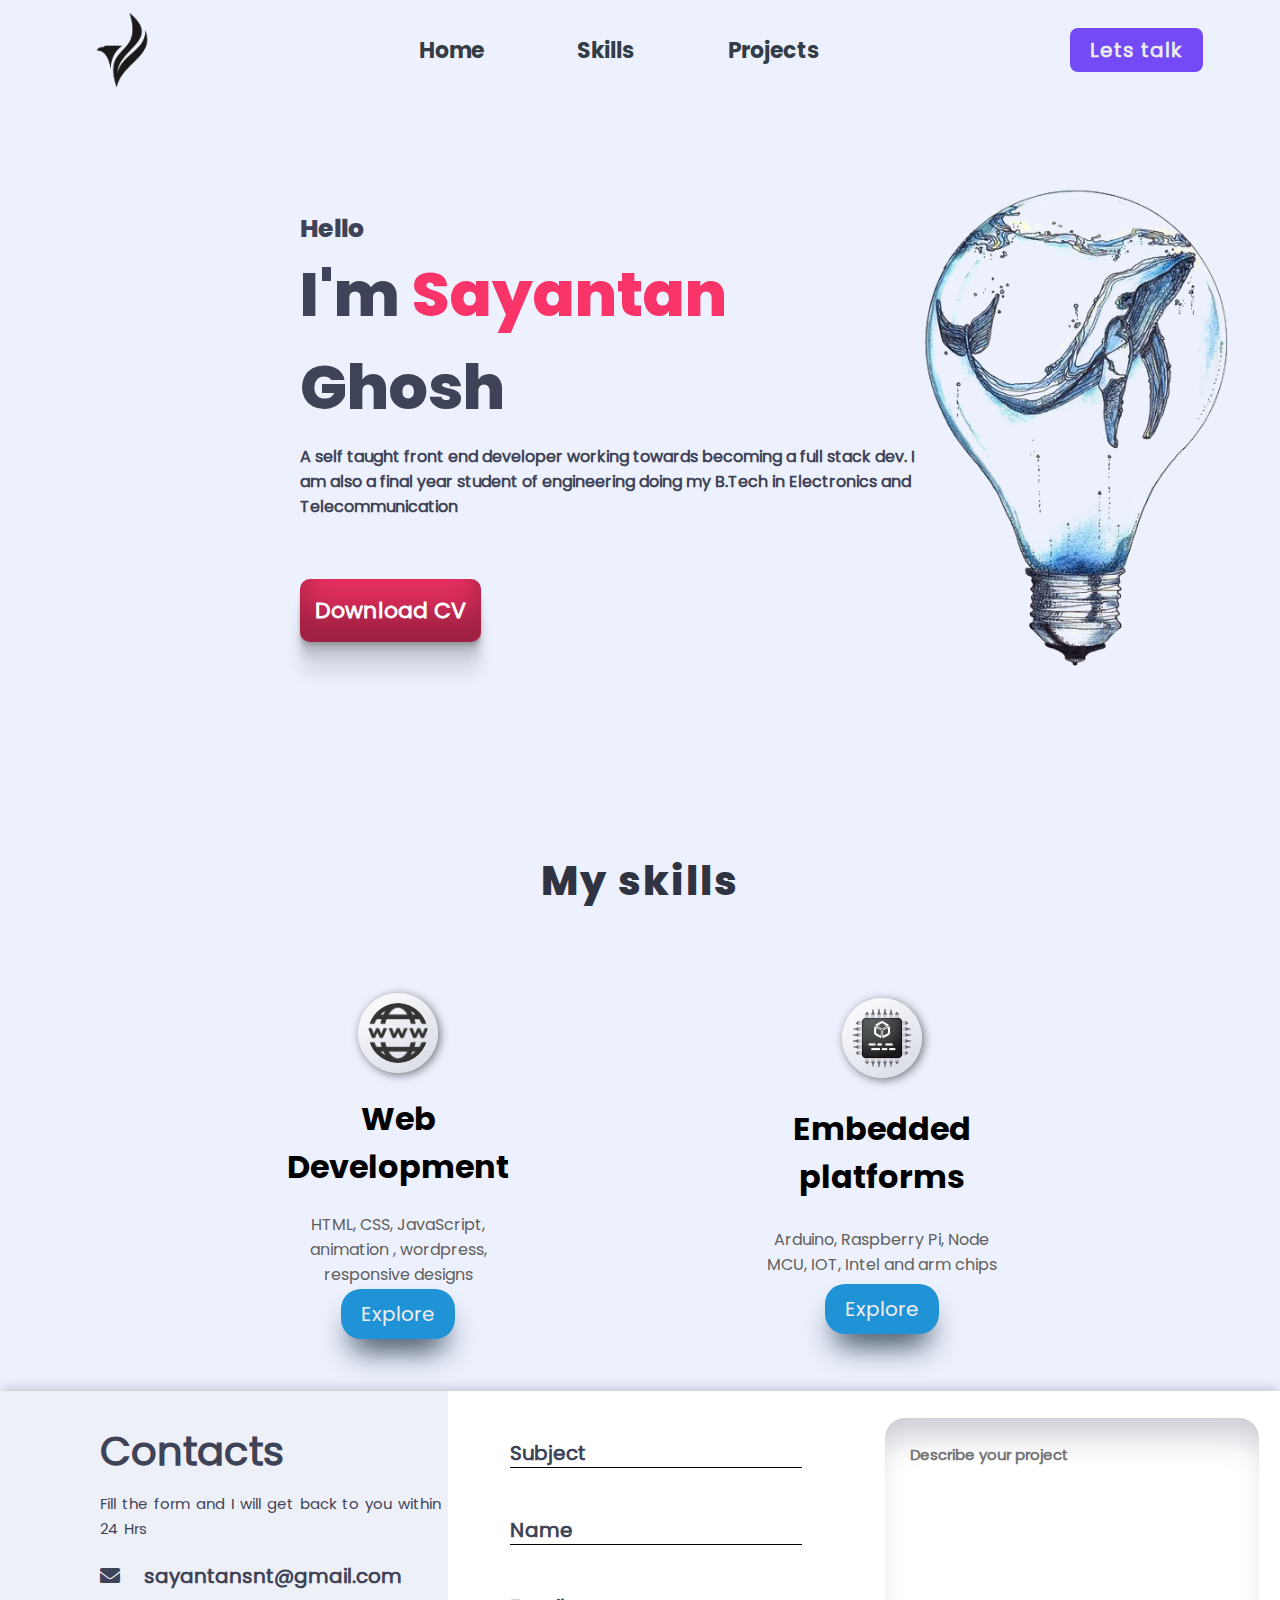
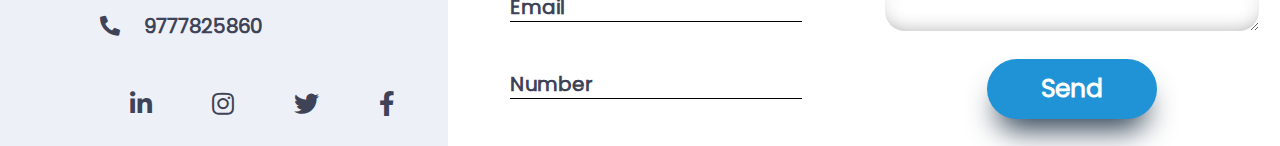
<file: index.html>
<!DOCTYPE html>
<html lang="en">
<head>
    <meta charset="UTF-8">
    <meta http-equiv="X-UA-Compatible" content="IE=edge">
    <meta name="viewport" content="width=device-width, initial-scale=1.0">
    <title>Portfolio</title>
    <link rel="stylesheet" href="./css/style.css">
    <link rel="stylesheet" href="./icons/css/all.min.css">
</head>
<body>
    <nav class="nav" id="nav">
        <img src="./images/logo.png" alt="" class="logo">
        <ul>
            <li><a href="#nav">Home</a></li>
            <li><a href="#skill">Skills</a></li>
            <li><a href="#">Projects</a></li>
            <!-- <li><a href="#">Contact</a></li> -->
        </ul>
        <button class="chat"><a href="#contact">Lets talk</a></button>
    </nav>
    <section class="intro" id="intro">
        <section class="about">
            <p>Hello</p>
            <p>I'm <span>Sayantan</span> Ghosh</p>
            <p>A self taught front end developer working towards becoming a full stack dev.
               I am also a final year student of engineering doing my B.Tech in Electronics and Telecommunication
            </p>
            <button><a href="#">Download CV</a></button>
        </section>
        <section class="introPic">
            <img src="./images/back.png" alt="">
        </section>
    </section>

    <section class="skill" id="skill">
        <p>My skills</p>
        <section class="skillset">
            <section class="skillcard">
                <img src="./images/skill1.png" alt="" class="img">       
                <h1>Web Development</h1>
                <p>HTML, CSS, JavaScript, animation , wordpress, responsive designs</p>
                <button><a href="#">Explore</a></button>
            </section>
            <section class="skillcard">
                <img src="./images/skill2.png" alt="" class="img">       
                <h1>Embedded platforms</h1>
                <p>Arduino, Raspberry Pi, Node MCU, IOT, Intel and arm chips</p>
                <button><a href="#">Explore</a></button>
            </section>
        </section>
    </section>

    <section class="projects"></section>

    <section class="contact" id="contact">
        <section class="panel1">
            <section class="head">
                <p>Contacts</p>
                <small>Fill the form and I will get back to you within 24 Hrs</small>
            </section>
            <section class="contactInfo">
                <div>
                    <i class="fal fa-envelope"></i>
                    <span>sayantansnt@gmail.com</span>
                </div>
                <div>
                    <i class="fal fa-phone-alt"></i>
                    <span>9777825860</span>
                </div>
            </section>
            <section class="socials">
                <i class="fab fa-linkedin-in"></i>
                <i class="fab fa-instagram"></i>
                <i class="fab fa-twitter"></i>
                <i class="fab fa-facebook-f"></i>
            </section>
        </section>
        <section class="panel2">
            <form class="form" id="form">
                <section>
                    <input type="text" placeholder="Subject">
                    <input type="text" placeholder="Name">
                    <input type="email" placeholder="Email">
                    <input type="tel" placeholder="Number">
                </section>
                <section>
                    <textarea cols="30" rows="10" placeholder="Describe your project"></textarea>
                    <button type="submit">Send</button>
                </section>
            </form>
        </section>
    </section>
</body>
</html>
</file>
<file: css/style.css>
@font-face {
    font-family: pop;
    src: url("../fonts/Poppins-Regular.ttf");
}
@font-face {
    font-family: popb;
    src: url("../fonts/Poppins-Bold.ttf");
}
@font-face {
    font-family: popeb;
    src: url("../fonts/Poppins-ExtraBold.ttf");
}
*{
    margin: 0;
    padding: 0;
    box-sizing: border-box;
    font-family: pop;
}
html{
    scroll-behavior: smooth;
}
body{
    width: 100vw;
    height: 100vh;
    display: flex;
    flex-direction: column;
    align-items: center;
    background-color: #edf1fd;
    overflow-x: hidden;
}
.nav{
    width: 100%;
    height: 100px;
    /* background-color: blue; */
    display: flex;
    justify-content: space-between;
    align-items: center;
}
.nav img{
    height: 90%;
    margin-left: 6%;
}
.nav ul{
    display: flex;
    justify-content: space-between;
    align-items: center;
    width: 400px;
    height: 100%;
    /* background-color: aquamarine; */
}
.nav ul li{
    list-style: none;
}
.nav ul li a{
    text-decoration: none;
    font-family: popb;
    font-size: 22px;
    color: #343d46;
}
.chat{
    margin-right: 6%;
    border: none;
    padding: 7px 20px;
    background-color: #734af6;
    border-radius: 8px;
    
}
.chat a{
    text-decoration: none;
    color: #ececec;
    font-size: 20px;
    font-weight: 600;
    letter-spacing: 1px;
}
.intro{
    width: 100%;
    height: 600px;
    /* background-color: rosybrown; */
    display: flex;
}
.about{
    width: 65%;
    height: 100%;
    display: flex;
    flex-direction: column;
    justify-content: center;
    align-items: flex-start;
    padding-left: 300px;
    /* background-color: royalblue; */
    color: #3e4357;
}
.about p:first-of-type{
    font-family: popeb;
    font-weight: bold;
    font-size: 25px;
}
.about p:nth-of-type(2){
    font-family: popeb;
    font-weight: bolder;
    font-size: 62px;
}
.about p:nth-of-type(2) span{
    font-family: popeb;
    font-weight: bolder;
    font-size: 62px;
    color: #fb0341ca;
}
.about p:nth-of-type(3){
    margin-top: 10px;
    font-size: 16px;
    font-weight: 900;
    width: 620px;
}
.about button{
    padding: 15px;
    font-size: 22px;
    background-color: #fb0341ca;
    border-radius: 10px;
    border: none;
    position: relative;
    top: 60px;
    /* box-shadow: rgba(0, 0, 0, 0.4) 0px 2px 4px, rgba(0, 0, 0, 0.3) 0px 7px 13px -3px, rgba(0, 0, 0, 0.2) 0px -3px 0px inset; */
    /* box-shadow: rgb(38, 57, 77) 0px 20px 30px -10px; */
    box-shadow: rgba(0, 0, 0, 0.17) 0px -23px 25px 0px inset, rgba(0, 0, 0, 0.15) 0px -36px 30px 0px inset, rgba(0, 0, 0, 0.1) 0px -79px 40px 0px inset, rgba(0, 0, 0, 0.06) 0px 2px 1px, rgba(0, 0, 0, 0.09) 0px 4px 2px, rgba(0, 0, 0, 0.09) 0px 8px 4px, rgba(0, 0, 0, 0.09) 0px 16px 8px, rgba(0, 0, 0, 0.09) 0px 32px 16px;

}
.about button:active{
    box-shadow: rgba(0, 0, 0, 0.4) 0px 2px 4px, rgba(0, 0, 0, 0.3) 0px 7px 13px -3px, rgba(0, 0, 0, 0.2) 0px -3px 0px inset;
}
.about button a{
    color: white;
    font-family: pop;
    font-weight: 900;
    text-decoration: none;
}
.introPic{
    width: 35%;
    height: 100%;
    /* background-color: seagreen; */
    display: flex;
    justify-content: flex-start;
    align-items: flex-end;
}
.introPic img{
    height: 90%;
    border-radius: 50%;
}
.skill{
    width: 100%;
    height: 600px;
    /* background: aqua; */
    display: flex;
    flex-direction: column;
    align-items: center;
    margin-top: 160px;
    padding-bottom: 50px;
}
.skill > p{
    font-family: popeb;
    font-size: 40px;
    letter-spacing: 2px;
    color: #2f3342;

}
.skillset{
    width: 1200px;
    display: flex;
    flex-wrap: wrap;
    justify-content: space-evenly;
    align-items: center;
    margin-top: 80px;
}
.skillcard{
    width: 250px;
    height: 350px;
    display: flex;
    flex-direction: column;
    justify-content: space-evenly;
    align-items: center;
    /* background-color: purple; */
}
.skillcard .img{
    width: 80px;
    height: 80px;
    padding: 10px;
    border-radius: 50%;
    background: linear-gradient(145deg, #feffff, #d5d9e4);
    box-shadow:  2px 2px 10px #727479;
}
.skillcard h1{
    text-align: center;
    margin-top: 20px;
    font-family: popb;
}
.skillcard p{
    text-align: center;
    color: #5f5f5f;
    margin-top: 20px;

}
.skillcard button{
    padding: 10px 20px;
    background-color: #2093d6;
    border-radius: 20px;
    border:none;
    box-shadow: rgb(38, 57, 77) 0px 20px 30px -10px;
}
.skillcard button a{
    text-decoration: none;
    color: #efefef;
    font-size: 20px;
}
   
.projects{
    width: 100%;
}

.contact{
    width: 100vw;
    height: 400px;
    background-color: #fbfbfb;
    display: flex;
    box-shadow: rgba(0, 0, 0, 0.01) 0px -2px 1px, rgba(0, 0, 0, 0.15) 0px -7px 10px -3px, rgba(0, 0, 0, 0.2) 0px 1px 1px;
}
.panel1{
    width: 35%;
    height: 100%;
    background-color: #eef0f8;
    display: flex;
    flex-direction: column;
    align-items: flex-start;
    justify-content: space-between;
    color: #3e4357;
    padding-left: 100px;
}
.head{
    padding-top: 30px;
}
.head p{
    font-weight: bold;
    font-size: 40px;
    margin-bottom: 10px;
}
.head small{
    font-size: 15px;
    /* padding-left: 20px; */
    word-spacing: 2px;
}
.contactInfo{
    width: 90%;
}
.contactInfo div{
    margin: 20px 0px;
}
.contactInfo div i{
    font-weight: bold;
    font-size: 20px;
    margin-right: 20px;
}
.contactInfo div span{
    font-size: 20px;
    font-weight: bold;
}
.socials{
    width: 70%;
    display: flex;
    justify-content: space-evenly;
}
.socials i{
    font-size:25px;
    padding: 30px;
    border-radius: 50%;
}
.socials i:hover{
    background-color: turquoise;
}
.panel2{
    width: 65%;
    height: 100%;
    background-color: #fff;
}

.form{
    width: 100%;
    height: 100%;
    display: flex;
}
.form section:first-of-type{
    width: 50%;
    height: 100%;
    display: flex;
    flex-direction: column;
    justify-content: space-evenly;
    align-items: center;
}
.form section:first-of-type input{
    border: none;
    border-bottom: 1px solid black;
    background-color: transparent;
    width: 70%;
    height: 30px;
    font-weight: bold;
    font-size: 20px;
}
.form section:first-of-type input::placeholder{
    color: midnightblue;
    font-size: 20px;
    color: #3e4357;
    font-weight: bold;
}
.form section:first-of-type input:focus{
    outline: none;
}
.form section:last-of-type{
    width: 50%;
    height: 100%;
    display: flex;
    flex-direction: column;
    justify-content: space-evenly;
    align-items: center;
}
.form section:last-of-type textarea{
    width: 90%;
    height: 60%;
    border-radius: 20px;
    padding: 25px;
    font-size: 15px;
    font-weight: bold;
    box-shadow: rgba(50, 50, 93, 0.25) 0px 30px 30px -12px inset, rgba(0, 0, 0, 0.3) 0px -18px 18px -18px inset;
    border: none;
    outline: none;
}
.form section:last-of-type button{
    width: 170px;
    height: 60px;
    font-size: 25px;
    border-radius: 50px;
    border:none; 
    color: white;
    font-weight: bold;   
    background-color: #2093d6;
    box-shadow: rgb(38, 57, 77) 0px 20px 30px -10px;
    
}
</file>
